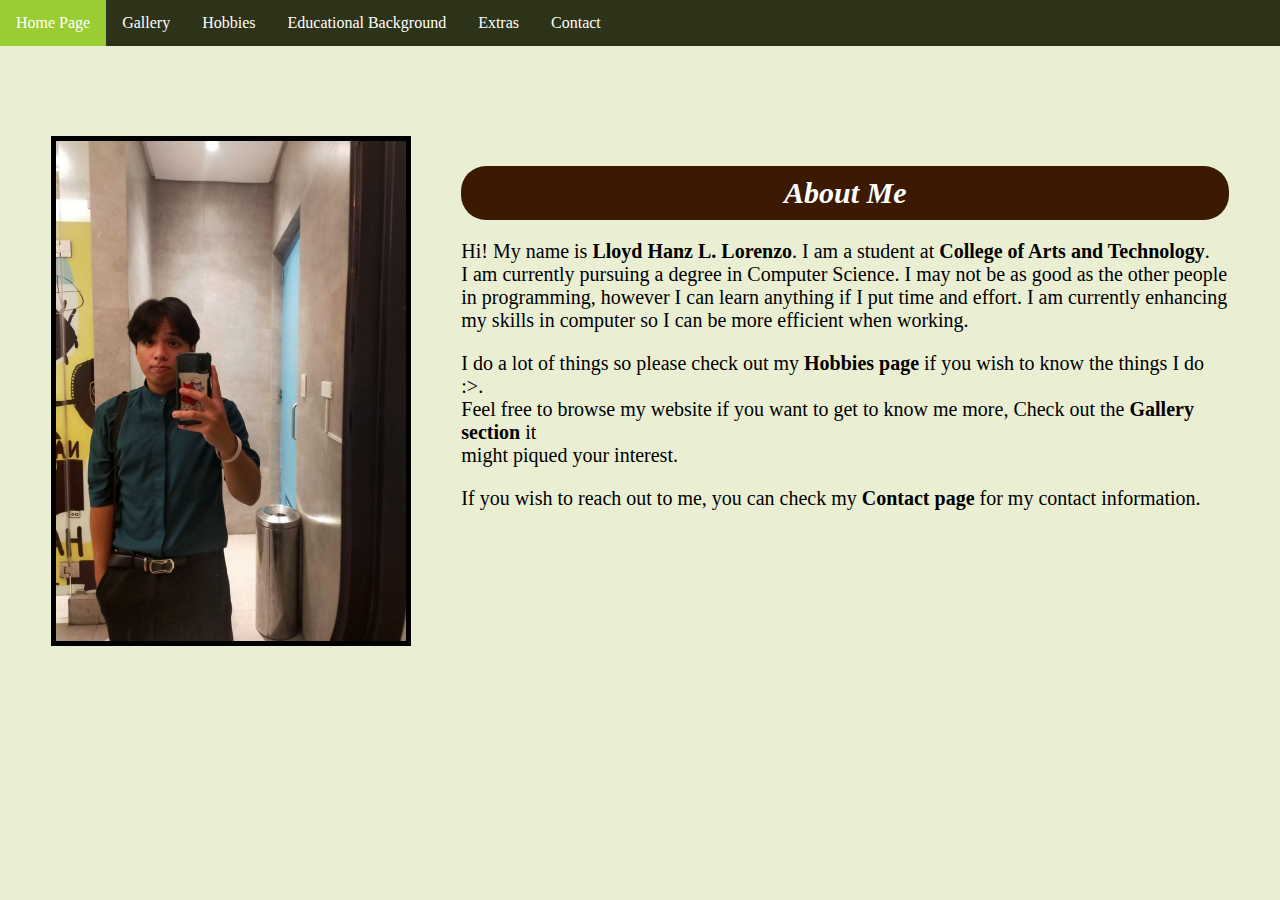
<file: index.html>
<!DOCTYPE html>
<html lang="en">
<head>
    <link rel="stylesheet" href="WebsiteDesign.css">  
    <title> Home Page </title>
    
    <meta charset="UTF-8">
    <meta name="viewport" content="width=device-width, initial-scale=1.0">
</head>
<body>
    <nav>
        <ul>
            <li><a class="active" href="index.html" target="_parent">Home Page</a></li>
            <li><a  href="gallery.html" target="_parent">Gallery</a></li>
            <li><a  href="Hobbies.html" target="_parent">Hobbies</a></li>
            <li><a  href="Educational Background.html" target="_parent">Educational Background</a></li>
            <li><a  href="Extras.html" target="_parent">Extras</a></li>
            <li><a  href="Contact.html" target="_parent">Contact</a></li>
        </ul>
    </nav>
    <div class="image-text-container">
            <div class="myImage">
                <img src="My Picture.jpg" alt="Lloyd Hanz L. Lorenzo">
            </div>
        <div class="text-container-for-index">
            <h3 id="mainPageHeader">About Me</h3>
            <p>Hi! My name is <strong>Lloyd Hanz L. Lorenzo</strong>. I am a student at <strong>College of Arts and Technology</strong>. 
            <br> I am currently pursuing a degree in Computer Science. I may not be as good as the other people
            <br> in programming, however I can learn anything if I put time and effort. I am currently enhancing
            <br> my skills in computer so I can be more efficient when working.   
            </p>

            <p> I do a lot of things so please check out my <strong>Hobbies page</strong> if you wish to know the things I do :>.
            <br> Feel free to browse my website if you want to get to know me more, Check out the <strong>Gallery section</strong> it 
            <br>might piqued your interest.
            <p>If you wish to reach out to me, you can check my <strong>Contact page</strong> for my contact information.
            </p>
            </p>
        </div>
    </div>


</body>
</html>
</file>
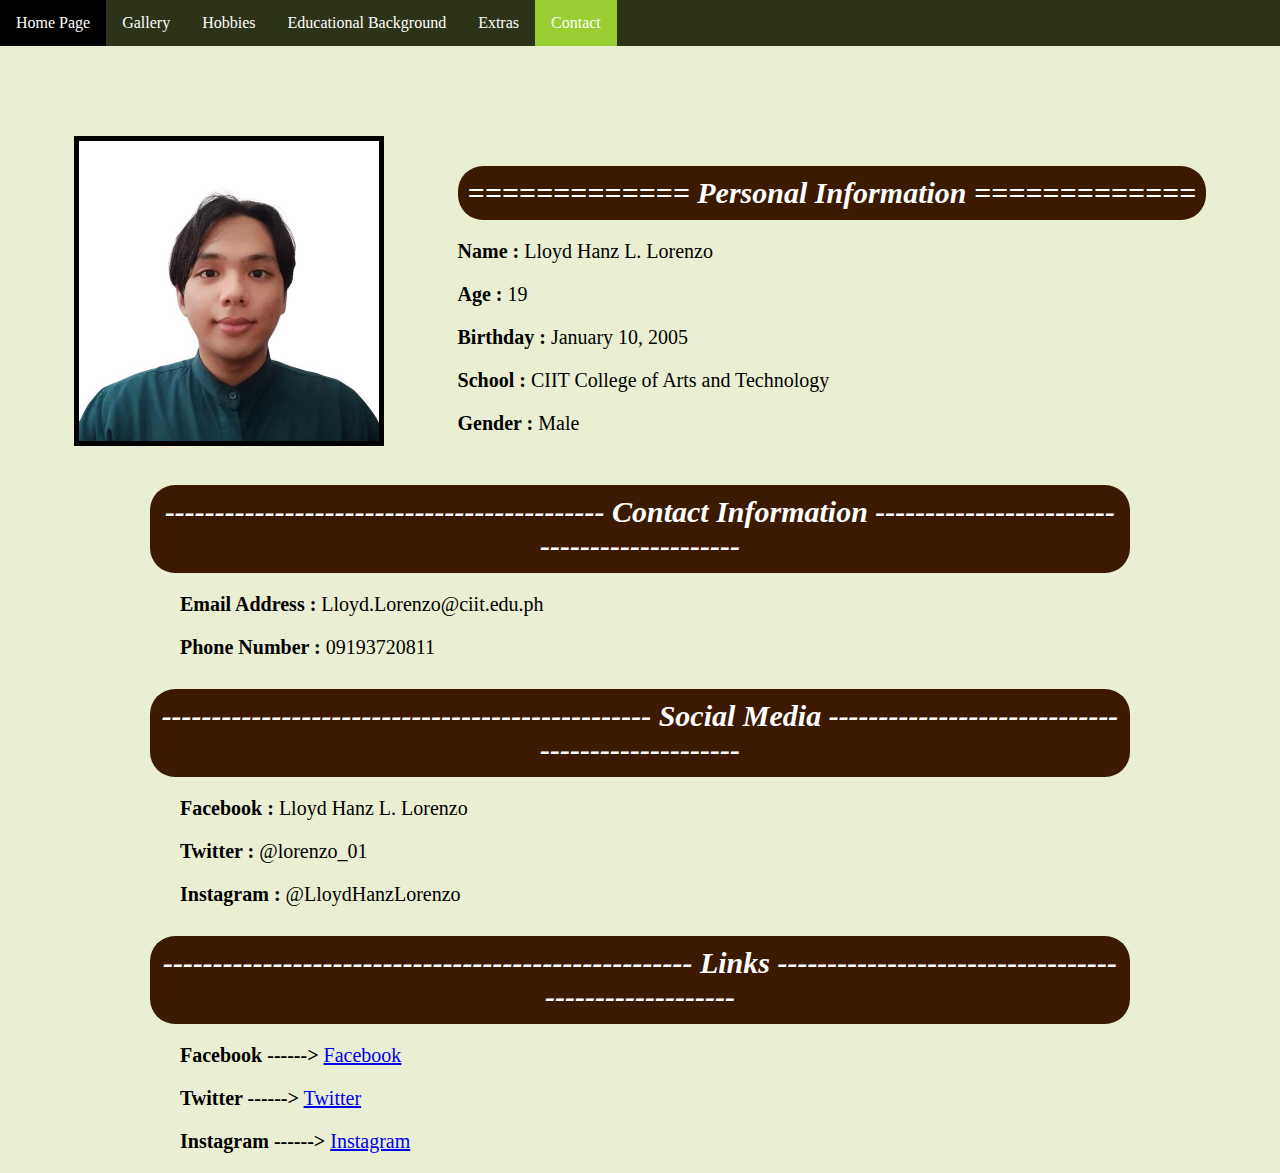
<file: Contact.html>
<!DOCTYPE html>
<html lang="en">
<head>
    <link rel="stylesheet" href="WebsiteDesign.css">  
    <title> Contact </title>
    
    <meta charset="UTF-8">
    <meta name="viewport" content="width=device-width, initial-scale=1.0">
</head>
<body>
    <nav>
        <ul>
            <li><a  href="index.html" target="_parent">Home Page</a></li>
            <li><a  href="gallery.html" target="_parent">Gallery</a></li>
            <li><a  href="Hobbies.html" target="_parent">Hobbies</a></li>
            <li><a  href="Educational Background.html" target="_parent">Educational Background</a></li>
            <li><a  href="Extras.html" target="_parent">Extras</a></li>
            <li><a  class="active" href="Contact.html" target="_parent">Contact</a></li>
        </ul>
    </nav>
 
<div class="image-text-container-for-contact">
    <div class="myImage-for-contact">
        <img src="2 by 2 Picture_Lorenzo.jpg" alt="Lloyd Hanz L. Lorenzo">
        </div>
    <div class="text-container-for-contact">
        <h3 id="mainPageHeader">============= Personal Information =============</h3>
        <p><strong>Name : </strong> Lloyd Hanz L. Lorenzo</p>
        <p><strong>Age  : </strong> 19</p>
        <p><strong>Birthday : </strong> January 10, 2005</p>
        <p><strong>School : </strong> CIIT College of Arts and Technology</p>
        <p><strong>Gender : </strong> Male</p>
    </div>
</div>
    <h3 id="pageHeader">-------------------------------------------- Contact Information --------------------------------------------</h3>
    <p class="contact-paragraph"><strong>Email Address :</strong> Lloyd.Lorenzo@ciit.edu.ph</p>
    <p class="contact-paragraph"><strong>Phone Number :</strong> 09193720811</p>

    <h3 id="pageHeader">------------------------------------------------- Social Media -------------------------------------------------</h3>
    <p class="contact-paragraph"><strong>Facebook :</strong> Lloyd Hanz L. Lorenzo</p>
    <p class="contact-paragraph"><strong>Twitter :</strong> @lorenzo_01</p>
    <p class="contact-paragraph"><strong>Instagram :</strong>  @LloydHanzLorenzo</p>
    
    <h3 id="pageHeader">----------------------------------------------------- Links -----------------------------------------------------</h3>
    <p class="contact-paragraph"><strong>Facebook ------></strong> <a class="link" href="https://www.facebook.com/lloydhanz.lorenzo.1" target="_blank">Facebook</a></p>
    <p class="contact-paragraph"><strong>Twitter ------></strong> <a class="link" href="https://twitter.com/Sairentokira20" target="_blank">Twitter</a></p>
    <p class="contact-paragraph"><strong>Instagram ------></strong> <a class="link" href="https://www.instagram.com/sairentokira10/" target="_blank">Instagram</a></p>

    
</body>
</html>
</file>
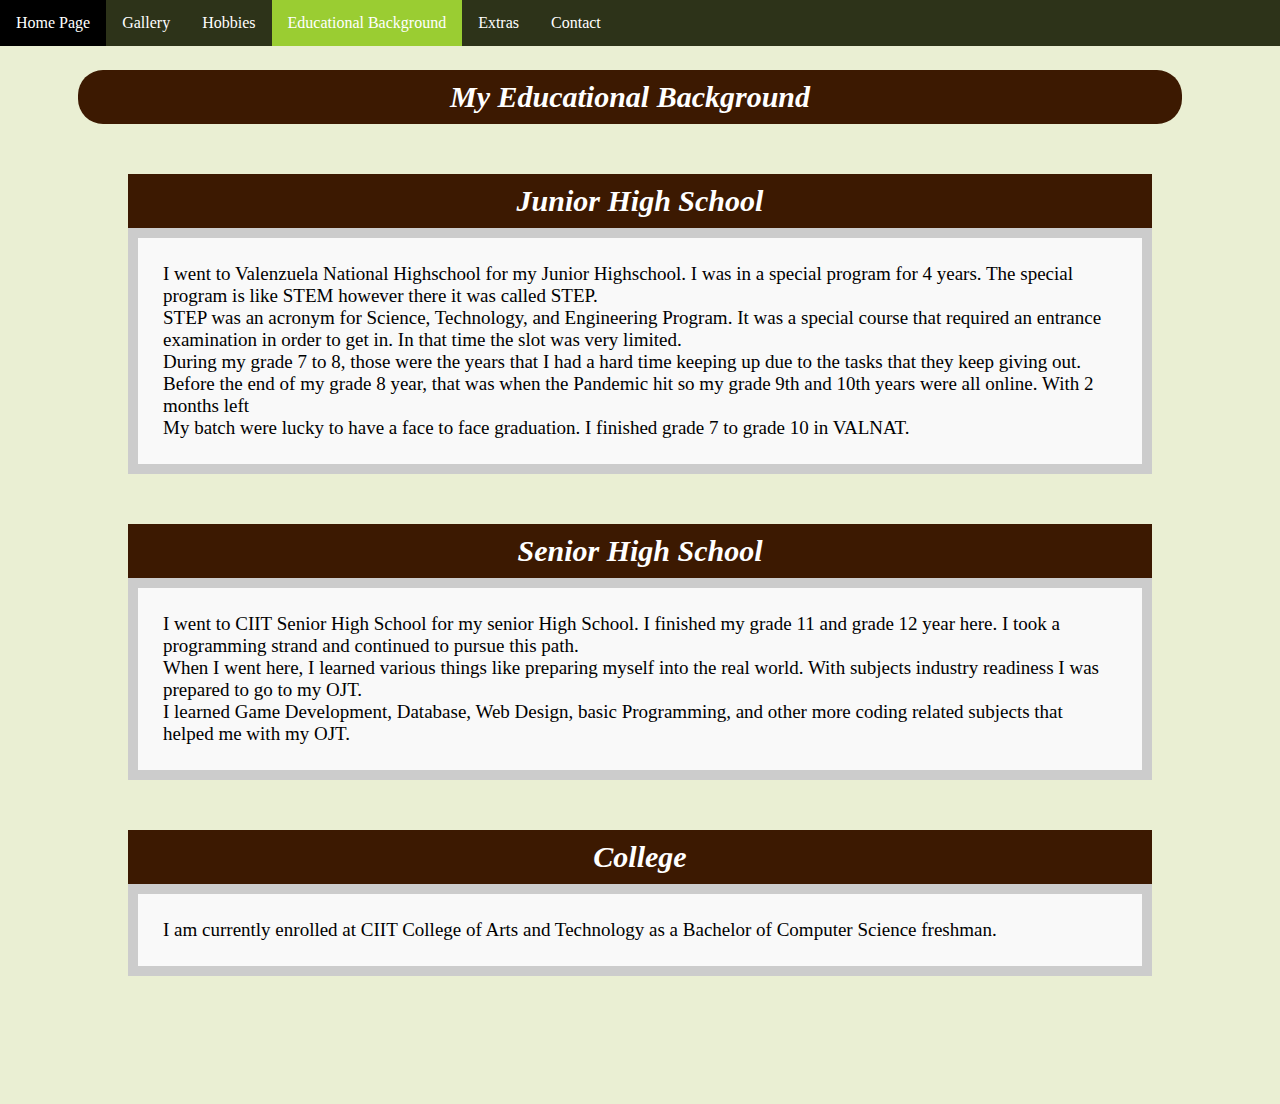
<file: Educational Background.html>
<!DOCTYPE html>
<html lang="en">
<head>
    <link rel="stylesheet" href="WebsiteDesign.css">  
    <title> Educational Background </title>
    
    <meta charset="UTF-8">
    <meta name="viewport" content="width=device-width, initial-scale=1.0">
</head>
<body>
    <nav>
        <ul>
            <li><a  href="index.html" target="_parent">Home Page</a></li>
            <li><a  href="gallery.html" target="_parent">Gallery</a></li>
            <li><a  href="Hobbies.html" target="_parent">Hobbies</a></li>
            <li><a  class="active" href="Educational Background.html" target="_parent">Educational Background</a></li>
            <li><a  href="Extras.html" target="_parent">Extras</a></li>
            <li><a  href="Contact.html" target="_parent">Contact</a></li>
        </ul>
    </nav>

<div class="body-container">
    <h2 class = "header2Style3"> My Educational Background </h2>

    <h2 class = "header2Style2"><strong>Junior High School</strong></h2>
        <p class="background-design">
        I went to Valenzuela National Highschool for my Junior Highschool. I was in a special program for 4 years. The special program is like STEM however there it was called STEP. 
        <br>
        STEP was an acronym for Science, Technology, and Engineering Program. It was a special course that required an entrance examination in order to get in. In that time the slot was very limited.
        <br>
        During my grade 7 to 8, those were the years that I had a hard time keeping up due to the tasks that they keep giving out.
        <br>
        Before the end of my grade 8 year, that was when the Pandemic hit so my grade 9th and 10th years were all online. With 2 months left
        <br>
        My batch were lucky to have a face to face graduation. I finished grade 7 to grade 10 in VALNAT.
        </p>

        <h2 class = "header2Style2"><strong>Senior High School</strong></h2>
        <p class="background-design">
        I went to CIIT Senior High School for my senior High School. I finished my grade 11 and grade 12 year here. I took a programming strand and continued to pursue this path.
        <br>
        When I went here, I learned various things like preparing myself into the real world. With subjects industry readiness I was prepared to go to my OJT.
        <br>
        I learned Game Development, Database, Web Design, basic Programming, and other more coding related subjects that helped me with my OJT.
        </p>

        <h2 class = "header2Style2"><strong>College</strong></h2>
        <p class="background-design">
        I am currently enrolled at CIIT College of Arts and Technology as a Bachelor of Computer Science freshman.
        </p>
</div>


</body>
</html>
</file>
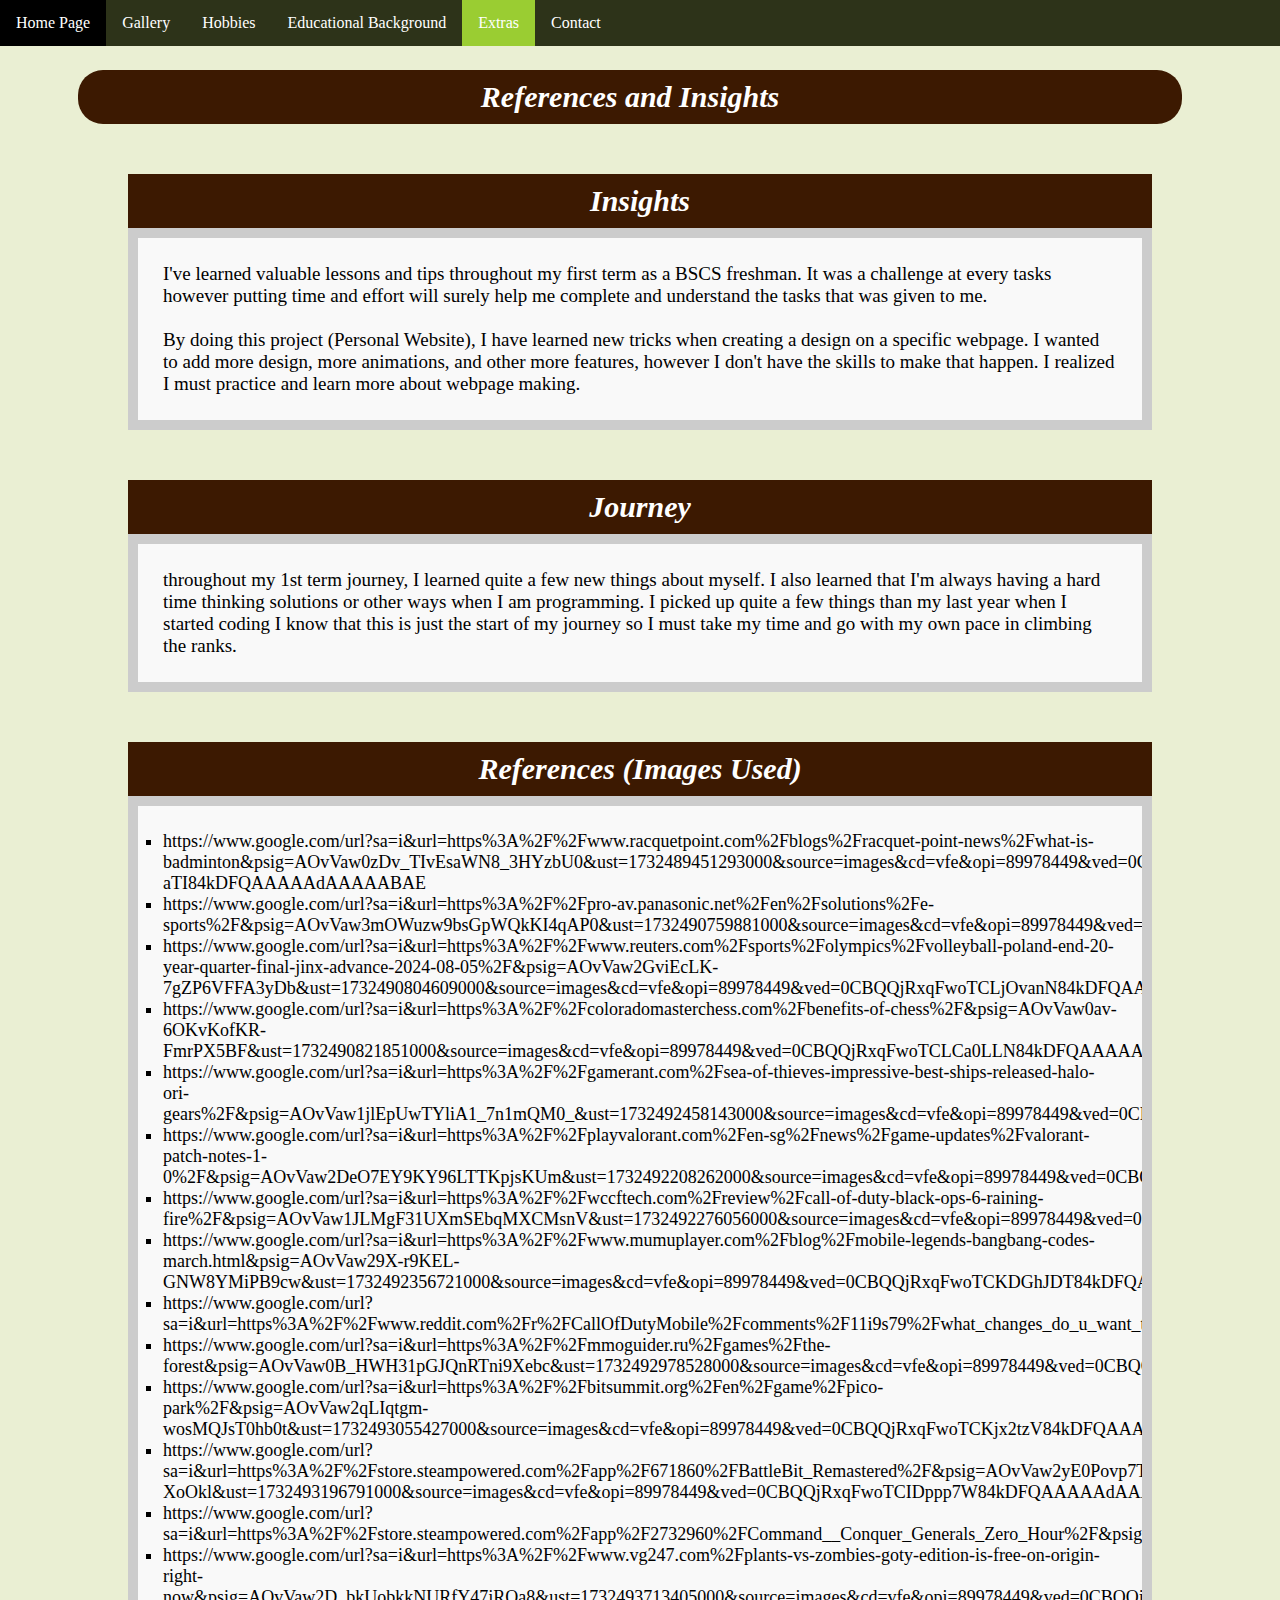
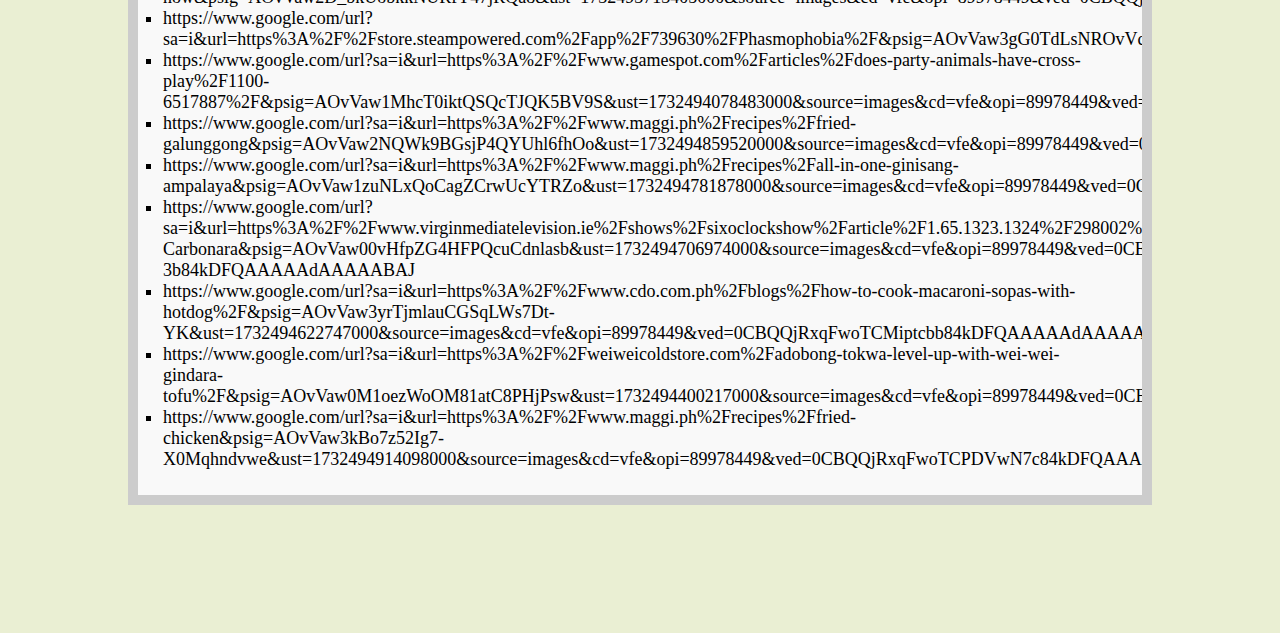
<file: Extras.html>
<!DOCTYPE html>
<html lang="en">
<head>
    <link rel="stylesheet" href="WebsiteDesign.css">  
    <title> Gallery </title>
    
    <meta charset="UTF-8">
    <meta name="viewport" content="width=device-width, initial-scale=1.0">
</head>
<body>
    <nav>
        <ul>
            <li><a  href="index.html" target="_parent">Home Page</a></li>
            <li><a  href="gallery.html" target="_parent">Gallery</a></li>
            <li><a  href="Hobbies.html" target="_parent">Hobbies</a></li>
            <li><a  href="Educational Background.html" target="_parent">Educational Background</a></li>
            <li><a  class="active" href="Extras.html" target="_parent">Extras</a></li>
            <li><a  href="Contact.html" target="_parent">Contact</a></li>
        </ul>
    </nav>

<div class="body-container">
    <h2 class = "header2Style3"> References and Insights </h2>

    <h2 class = "header2Style2"><strong>Insights</strong></h2>
        <p class="background-design">
            I've learned valuable lessons and tips throughout my first term as a BSCS freshman. It was a challenge at every tasks
            however putting time and effort will surely help me complete and understand the tasks that was given to me.
            <br><br>
            By doing this project (Personal Website), I have learned new tricks when creating a design on a specific webpage.
            I wanted to add more design, more animations, and other more features, however I don't have the skills to make that happen.
            I realized I must practice and learn more about webpage making.
        </p>
    <h2 class = "header2Style2"><strong>Journey</strong></h2>
        <p class="background-design">
            throughout my 1st term journey, I learned quite a few new things about myself. I also learned that I'm always having a hard
            time thinking solutions or other ways when I am programming. I picked up quite a few things than my last year when I started coding
            I know that this is just the start of my journey so I must take my time and go with my own pace in climbing the ranks.
        </p>
    <h2 class="header2Style2"><strong>References (Images Used)</strong></h2>
        <ul class="b">
            <li style="font-size: 18px;">https://www.google.com/url?sa=i&url=https%3A%2F%2Fwww.racquetpoint.com%2Fblogs%2Fracquet-point-news%2Fwhat-is-badminton&psig=AOvVaw0zDv_TIvEsaWN8_3HYzbU0&ust=1732489451293000&source=images&cd=vfe&opi=89978449&ved=0CBQQjRxqFwoTCIje-aTI84kDFQAAAAAdAAAAABAE</li>
            <li style="font-size: 18px;">https://www.google.com/url?sa=i&url=https%3A%2F%2Fpro-av.panasonic.net%2Fen%2Fsolutions%2Fe-sports%2F&psig=AOvVaw3mOWuzw9bsGpWQkKI4qAP0&ust=1732490759881000&source=images&cd=vfe&opi=89978449&ved=0CBQQjRxqFwoTCIjMhZTN84kDFQAAAAAdAAAAABAE</li>
            <li style="font-size: 18px;">https://www.google.com/url?sa=i&url=https%3A%2F%2Fwww.reuters.com%2Fsports%2Folympics%2Fvolleyball-poland-end-20-year-quarter-final-jinx-advance-2024-08-05%2F&psig=AOvVaw2GviEcLK-7gZP6VFFA3yDb&ust=1732490804609000&source=images&cd=vfe&opi=89978449&ved=0CBQQjRxqFwoTCLjOvanN84kDFQAAAAAdAAAAABAE</li>
            <li style="font-size: 18px;">https://www.google.com/url?sa=i&url=https%3A%2F%2Fcoloradomasterchess.com%2Fbenefits-of-chess%2F&psig=AOvVaw0av-6OKvKofKR-FmrPX5BF&ust=1732490821851000&source=images&cd=vfe&opi=89978449&ved=0CBQQjRxqFwoTCLCa0LLN84kDFQAAAAAdAAAAABAR</li>
            <li style="font-size: 18px;">https://www.google.com/url?sa=i&url=https%3A%2F%2Fgamerant.com%2Fsea-of-thieves-impressive-best-ships-released-halo-ori-gears%2F&psig=AOvVaw1jlEpUwTYliA1_7n1mQM0_&ust=1732492458143000&source=images&cd=vfe&opi=89978449&ved=0CBQQjRxqFwoTCIDoi77T84kDFQAAAAAdAAAAABAe</li>
            <li style="font-size: 18px;">https://www.google.com/url?sa=i&url=https%3A%2F%2Fplayvalorant.com%2Fen-sg%2Fnews%2Fgame-updates%2Fvalorant-patch-notes-1-0%2F&psig=AOvVaw2DeO7EY9KY96LTTKpjsKUm&ust=1732492208262000&source=images&cd=vfe&opi=89978449&ved=0CBQQjRxqFwoTCMCe08bS84kDFQAAAAAdAAAAABAW</li>
            <li style="font-size: 18px;">https://www.google.com/url?sa=i&url=https%3A%2F%2Fwccftech.com%2Freview%2Fcall-of-duty-black-ops-6-raining-fire%2F&psig=AOvVaw1JLMgF31UXmSEbqMXCMsnV&ust=1732492276056000&source=images&cd=vfe&opi=89978449&ved=0CBQQjRxqFwoTCLji9ubS84kDFQAAAAAdAAAAABAE</li>
            <li style="font-size: 18px;">https://www.google.com/url?sa=i&url=https%3A%2F%2Fwww.mumuplayer.com%2Fblog%2Fmobile-legends-bangbang-codes-march.html&psig=AOvVaw29X-r9KEL-GNW8YMiPB9cw&ust=1732492356721000&source=images&cd=vfe&opi=89978449&ved=0CBQQjRxqFwoTCKDGhJDT84kDFQAAAAAdAAAAABAp</li>
            <li style="font-size: 18px;">https://www.google.com/url?sa=i&url=https%3A%2F%2Fwww.reddit.com%2Fr%2FCallOfDutyMobile%2Fcomments%2F11i9s79%2Fwhat_changes_do_u_want_to_be_added_in_codm%2F&psig=AOvVaw1EhmnmCyOXD2BEdyPWo76F&ust=1732492550249000&source=images&cd=vfe&opi=89978449&ved=0CBQQjRxqFwoTCLDLtenT84kDFQAAAAAdAAAAABAE</li>
            <li style="font-size: 18px;">https://www.google.com/url?sa=i&url=https%3A%2F%2Fmmoguider.ru%2Fgames%2Fthe-forest&psig=AOvVaw0B_HWH31pGJQnRTni9Xebc&ust=1732492978528000&source=images&cd=vfe&opi=89978449&ved=0CBQQjRxqFwoTCLCYwbvV84kDFQAAAAAdAAAAABAJ</li>
            <li style="font-size: 18px;">https://www.google.com/url?sa=i&url=https%3A%2F%2Fbitsummit.org%2Fen%2Fgame%2Fpico-park%2F&psig=AOvVaw2qLIqtgm-wosMQJsT0hb0t&ust=1732493055427000&source=images&cd=vfe&opi=89978449&ved=0CBQQjRxqFwoTCKjx2tzV84kDFQAAAAAdAAAAABAE</li>
            <li style="font-size: 18px;">https://www.google.com/url?sa=i&url=https%3A%2F%2Fstore.steampowered.com%2Fapp%2F671860%2FBattleBit_Remastered%2F&psig=AOvVaw2yE0Povp7T4DsLJl-XoOkl&ust=1732493196791000&source=images&cd=vfe&opi=89978449&ved=0CBQQjRxqFwoTCIDppp7W84kDFQAAAAAdAAAAABAK</li>
            <li style="font-size: 18px;">https://www.google.com/url?sa=i&url=https%3A%2F%2Fstore.steampowered.com%2Fapp%2F2732960%2FCommand__Conquer_Generals_Zero_Hour%2F&psig=AOvVaw3lKUxBgH9kPO2sfGIjQQqm&ust=1732493342625000&source=images&cd=vfe&opi=89978449&ved=0CBQQjRxqFwoTCPC8luXW84kDFQAAAAAdAAAAABAJ</li>
            <li style="font-size: 18px;">https://www.google.com/url?sa=i&url=https%3A%2F%2Fwww.vg247.com%2Fplants-vs-zombies-goty-edition-is-free-on-origin-right-now&psig=AOvVaw2D_bkUobkkNURfY47jRQa8&ust=1732493713405000&source=images&cd=vfe&opi=89978449&ved=0CBQQjRxqGAoTCPD2vZTY84kDFQAAAAAdAAAAABCvAQ</li>
            <li style="font-size: 18px;">https://www.google.com/url?sa=i&url=https%3A%2F%2Fstore.steampowered.com%2Fapp%2F739630%2FPhasmophobia%2F&psig=AOvVaw3gG0TdLsNROvVcub6fc1Yu&ust=1732493925135000&source=images&cd=vfe&opi=89978449&ved=0CBQQjRxqFwoTCODaofnY84kDFQAAAAAdAAAAABAE</li>
            <li style="font-size: 18px;">https://www.google.com/url?sa=i&url=https%3A%2F%2Fwww.gamespot.com%2Farticles%2Fdoes-party-animals-have-cross-play%2F1100-6517887%2F&psig=AOvVaw1MhcT0iktQSQcTJQK5BV9S&ust=1732494078483000&source=images&cd=vfe&opi=89978449&ved=0CBQQjRxqFwoTCPjp4sLZ84kDFQAAAAAdAAAAABAq</li>
            <li style="font-size: 18px;">https://www.google.com/url?sa=i&url=https%3A%2F%2Fwww.maggi.ph%2Frecipes%2Ffried-galunggong&psig=AOvVaw2NQWk9BGsjP4QYUhl6fhOo&ust=1732494859520000&source=images&cd=vfe&opi=89978449&ved=0CBQQjRxqFwoTCJCv_Lbc84kDFQAAAAAdAAAAABAI</li>
            <li style="font-size: 18px;">https://www.google.com/url?sa=i&url=https%3A%2F%2Fwww.maggi.ph%2Frecipes%2Fall-in-one-ginisang-ampalaya&psig=AOvVaw1zuNLxQoCagZCrwUcYTRZo&ust=1732494781878000&source=images&cd=vfe&opi=89978449&ved=0CBQQjRxqFwoTCNDoxpHc84kDFQAAAAAdAAAAABAE</li>
            <li style="font-size: 18px;">https://www.google.com/url?sa=i&url=https%3A%2F%2Fwww.virginmediatelevision.ie%2Fshows%2Fsixoclockshow%2Farticle%2F1.65.1323.1324%2F298002%2FTraditional-Carbonara&psig=AOvVaw00vHfpZG4HFPQcuCdnlasb&ust=1732494706974000&source=images&cd=vfe&opi=89978449&ved=0CBQQjRxqFwoTCKju7-3b84kDFQAAAAAdAAAAABAJ</li>
            <li style="font-size: 18px;">https://www.google.com/url?sa=i&url=https%3A%2F%2Fwww.cdo.com.ph%2Fblogs%2Fhow-to-cook-macaroni-sopas-with-hotdog%2F&psig=AOvVaw3yrTjmlauCGSqLWs7Dt-YK&ust=1732494622747000&source=images&cd=vfe&opi=89978449&ved=0CBQQjRxqFwoTCMiptcbb84kDFQAAAAAdAAAAABAE</li>
            <li style="font-size: 18px;">https://www.google.com/url?sa=i&url=https%3A%2F%2Fweiweicoldstore.com%2Fadobong-tokwa-level-up-with-wei-wei-gindara-tofu%2F&psig=AOvVaw0M1oezWoOM81atC8PHjPsw&ust=1732494400217000&source=images&cd=vfe&opi=89978449&ved=0CBQQjRxqFwoTCNCw2tza84kDFQAAAAAdAAAAABAE</li>
            <li style="font-size: 18px;">https://www.google.com/url?sa=i&url=https%3A%2F%2Fwww.maggi.ph%2Frecipes%2Ffried-chicken&psig=AOvVaw3kBo7z52Ig7-X0Mqhndvwe&ust=1732494914098000&source=images&cd=vfe&opi=89978449&ved=0CBQQjRxqFwoTCPDVwN7c84kDFQAAAAAdAAAAABAQ</li>
        </ul>
        
</div>
</body>
</html>
</file>
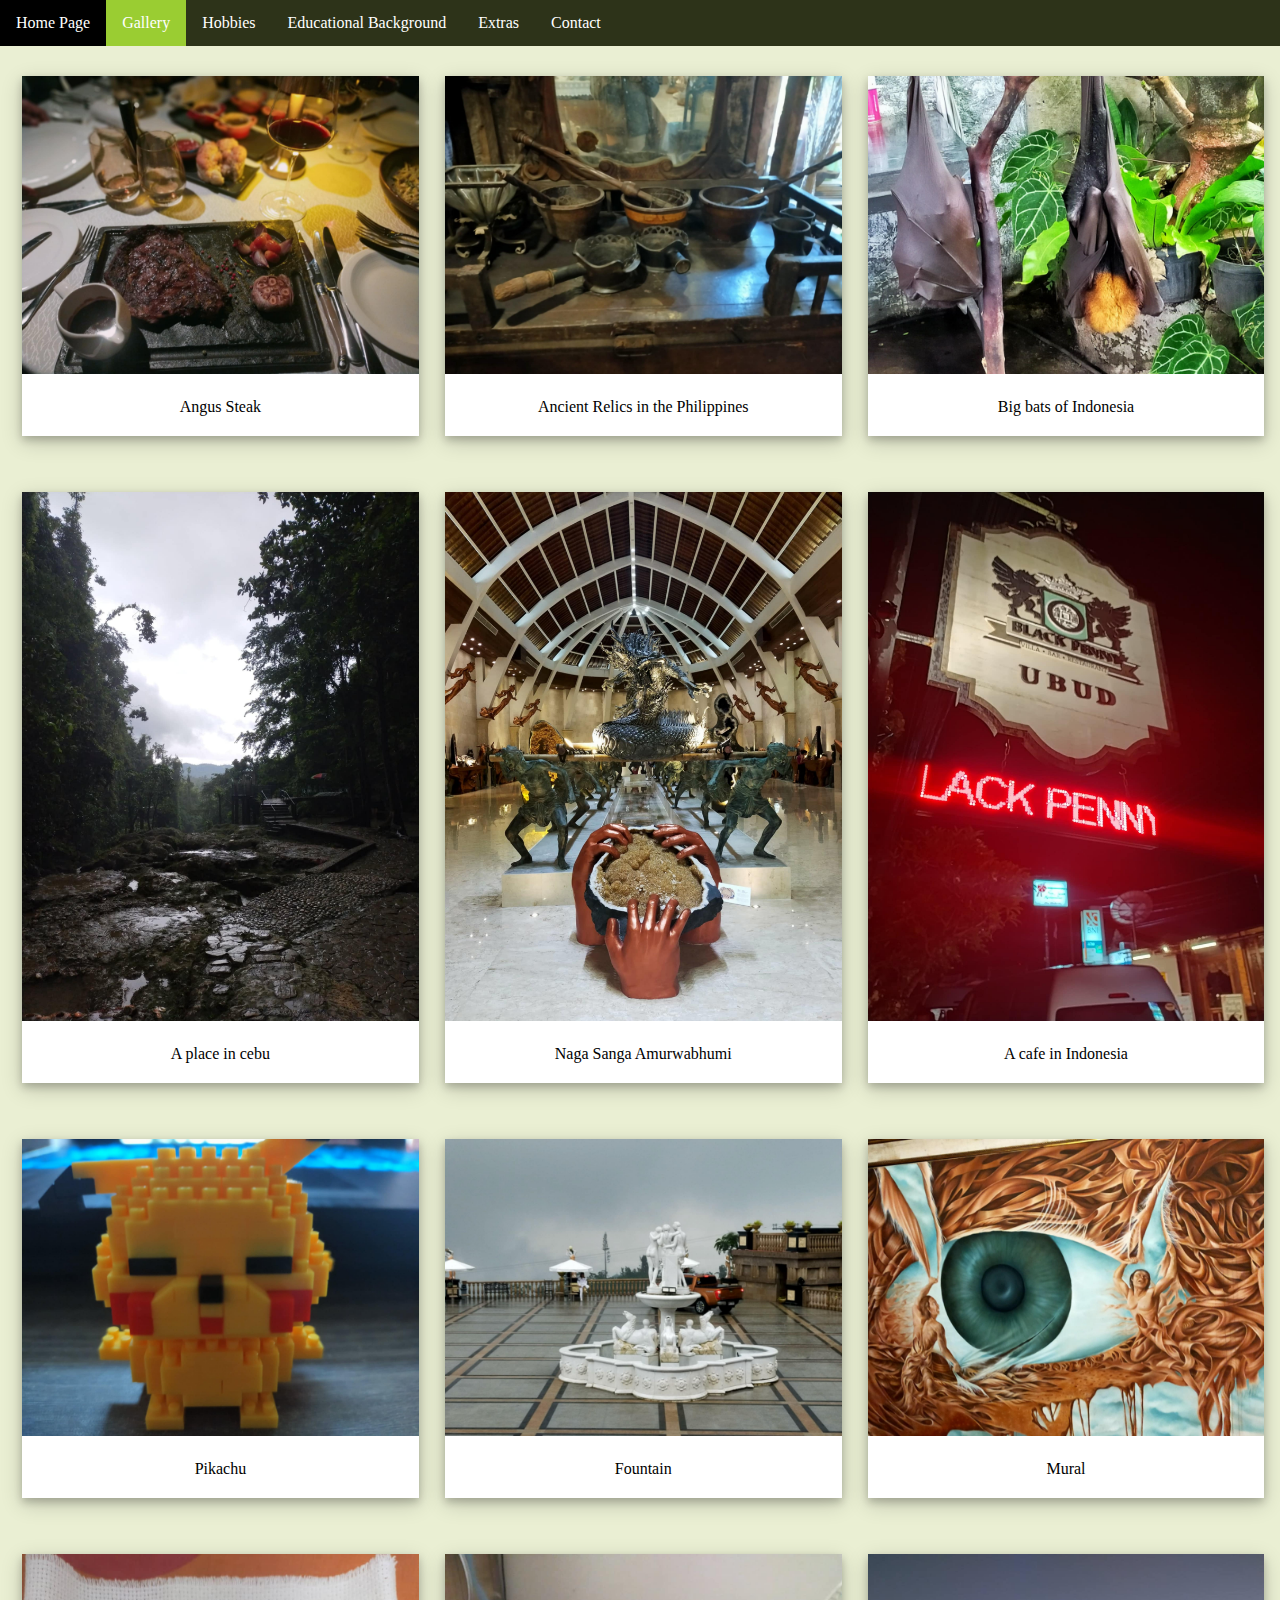
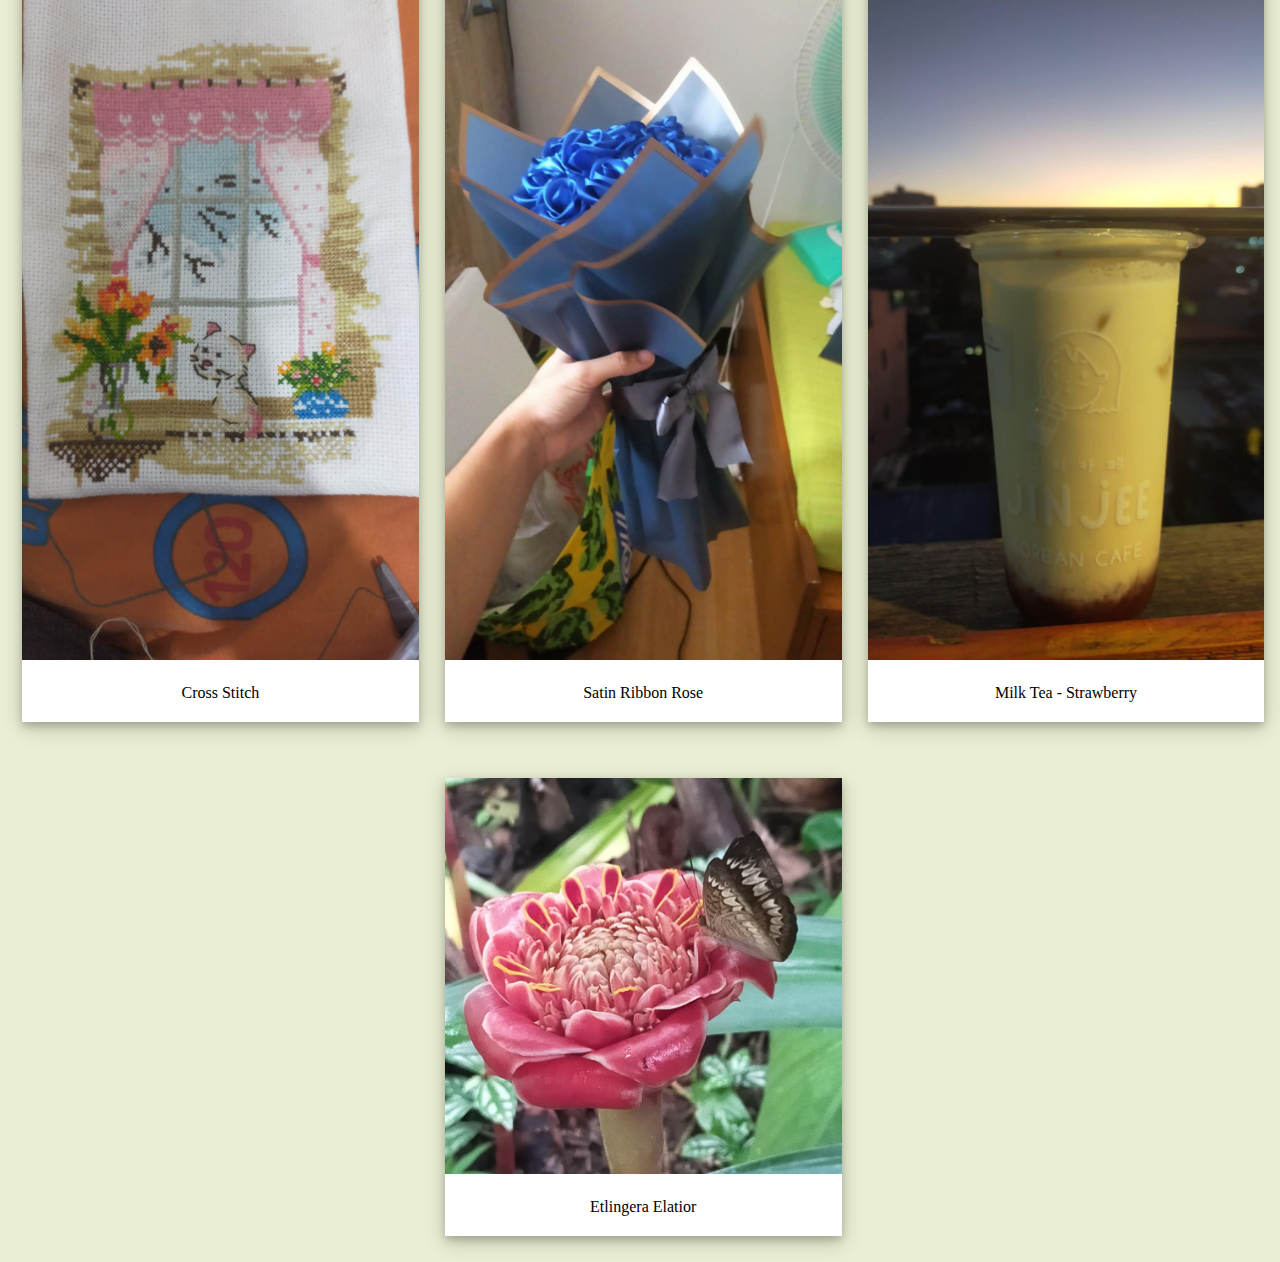
<file: gallery.html>
<!DOCTYPE html>
<html lang="en">
<head>
    <link rel="stylesheet" href="WebsiteDesign.css">  
    <title> Gallery </title>
    
    <meta charset="UTF-8">
    <meta name="viewport" content="width=device-width, initial-scale=1.0">
</head>
<body>
    <nav>
        <ul>
            <li><a  href="index.html" target="_parent">Home Page</a></li>
            <li><a  class="active" href="gallery.html" target="_parent">Gallery</a></li>
            <li><a  href="Hobbies.html" target="_parent">Hobbies</a></li>
            <li><a  href="Educational Background.html" target="_parent">Educational Background</a></li>
            <li><a  href="Extras.html" target="_parent">Extras</a></li>
            <li><a  href="Contact.html" target="_parent">Contact</a></li>
        </ul>
    </nav>
    
    <div class="polaroid">
        <img src="Angus Steak.jpg" alt="Angus Steak" style="width:100%">
        <div class="polariod-container">
        <p>Angus Steak</p>
        </div>
    </div>
      
    <div class="polaroid">
        <img src="Ancient Relics in the Philippines.jpg" alt="Ancient Relics" style="width:100%">
        <div class="polariod-container">
        <p>Ancient Relics in the Philippines</p>
        </div>
    </div>
    
    <div class="polaroid">
        <img src="Big bats of Indonesia.jpg" alt="Bats" style="width:100%">
        <div class="polariod-container">
        <p>Big bats of Indonesia</p>
        </div>
    </div>

    <div class="polaroid">
        <img src="A place in cebu.jpg" alt="Scenery in Cebu" style="width:100%">
        <div class="polariod-container">
        <p>A place in cebu</p>
        </div>
    </div>
   
    <div class="polaroid">
        <img src="Art Museum Naga Sanga Amurwabhumi.jpg" alt="Naga Sanga Amurwabhumi" style="width:100%">
        <div class="polariod-container">
        <p>Naga Sanga Amurwabhumi</p>
        </div>
    </div>

    <div class="polaroid">
        <img src="Cafe in Indonesia.jpg" alt="Cafe" style="width:100%">
        <div class="polariod-container">
        <p>A cafe in Indonesia</p>
        </div>
    </div>

    <div class="polaroid">
        <img src="Pikachu.jpg" alt="Pikachu" style="width:100%">
        <div class="polariod-container">
        <p>Pikachu</p>
        </div>
    </div>

    <div class="polaroid">
        <img src="Fountain.jpg" alt="Fountain" style="width:100%">
        <div class="polariod-container">
        <p>Fountain</p>
        </div>
    </div>

    <div class="polaroid">
        <img src="Mural.jpg" alt="Mural" style="width:100%">
        <div class="polariod-container">
        <p>Mural</p>
        </div>
    </div>

    <div class="polaroid">
        <img src="Cross Stitch.jpg" alt="Cross Stitch" style="width:100%">
        <div class="polariod-container">
        <p>Cross Stitch</p>
        </div>
    </div>

    <div class="polaroid">
        <img src="Satin Ribbon Rose.jpg" alt="Satin Ribbon Rose" style="width:100%">
        <div class="polariod-container">
        <p>Satin Ribbon Rose</p>
        </div>
    </div>

    <div class="polaroid">
        <img src="Milk Tea - Strawberry.jpg" alt="Milk Tea" style="width:100%">
        <div class="polariod-container">
        <p>Milk Tea - Strawberry</p>
        </div>
    </div>

    <div class="polaroid">
    </div>
    <div class="polaroid">
        <img src="Etlingera Elatior.jpg" alt="Flower in Indonesia" style="width:100%">
        <div class="polariod-container">
        <p>Etlingera Elatior</p>
        </div>
    </div>
    
    <div class="polaroid">
    </div>


</body>
</html>
</file>
<file: WebsiteDesign.css>
body{
    margin: 0;
    padding: 0;
    text-decoration: none;
    list-style: none;
    box-sizing: border-box;
    background-color: #eaefd3;
}

.active{
    background-color: yellowgreen;
    color:white;
}
li a:hover:not(.active){
    background-color: black;
}

ul {
    list-style-type: none;
    margin: 0;
    padding: 0;
    overflow: hidden;
    background-color: #2d3319;
}

li{
    float:left;
}

li a {
    display: block;
    color: white;
    text-align: center;
    padding: 14px 16px;
    text-decoration: none;
}
  
.image-container {
    display: inline-block;
    margin: 30px;
    display: inline-block;
    border: 5px solid black;
    padding-top: 4px;
    padding-left: 4px;
    padding-right: 4px;
}

.text-container {
    display:inline-block;
    font-size: 20px;
}

.body-container{
    margin-top: 5%;
    margin-left: 10%;
    margin-right: 10%;
    margin-bottom: 10%;
}

.header-container
{
    margin-left:15%;
}

.header2Style1
{
    background-color: rgb(60, 25, 1);
    color: #ffffff;
    padding: 10px;
    margin-top: 0px;
    margin-bottom: 2px;
    text-align: center;
    font-size: 30px;
    font-style: oblique;

}

.header2Style2
{
    background-color: rgb(60, 25, 1);
    color: #ffffff;
    padding: 10px;
    margin-top: 0px;
    margin-bottom: 0px;
    text-align: center;
    font-size: 30px;
    font-style: oblique;

}

.header2Style3
{
    background-color: rgb(60, 25, 1);
    color: #ffffff;
    padding: 10px;
    margin-top: -40px;
    margin-bottom: 50px;
    margin-left: -50px;
    margin-right: -30px;
    text-align: center;
    font-size: 30px;
    font-style: oblique;
    border-radius: 25px;

}

.background-design {
    padding: 25px;          
    background-color: #f9f9f9;
    border: 10px solid #ccc; 
    font-size: 19px;
    color: #000000;
    margin-bottom: 50px;
    margin-top: 0px;
}


#mainPageHeader{
    background-color: rgb(60, 25, 1);
    color: #ffffff;
    padding: 10px;
    text-align: center;
    font-size: 30px;
    font-style: oblique;
    border-radius: 25px;
    margin-bottom: 20px;
    
}

#pageHeader{
    margin-left: 150px;
    margin-right: 150px;
    background-color: rgb(60, 25, 1);
    color: #ffffff;
    padding: 10px;
    text-align: center;
    font-size: 30px;
    font-style: oblique;
    border-radius: 25px;
    margin-bottom: 20px;
}

.polaroid {
    display: inline-block;
    width: 31%;
    background-color: white;
    box-shadow: 0 4px 8px 0 rgba(0, 0, 0, 0.2), 0 6px 20px 0 rgba(0, 0, 0, 0.19);
    margin-top: 30px;
    margin-left: 22px;
    margin-bottom: 22px;
    overflow: hidden;
}
  
.polariod-container {
    gap: 20px; 
    flex-wrap: wrap; 
    margin: 20px;
    text-align: center;

}

.myImage{
    width: 350px;
    height: 500px;
    border: 5px solid black;
}

.myImage img {
    width: 100%;
    height: 100%;
    object-fit: cover; 
}


.text-container-for-index {
    font-size: 20px;
    max-width: 60%;
}

.image-text-container {
    display: flex;
    justify-content: space-evenly;
    margin-top: 90px;
}

.text-container-for-contact {
    font-size: 20px;
    max-width: 60%;
}

.image-text-container-for-contact {
    display: flex;
    justify-content: space-evenly;
    margin-top: 90px;
}

.myImage-for-contact{
    width: 300px;
    height: 300px;
    border: 5px solid black;
}

.myImage-for-contact img {
    width: 100%;
    height: 100%;
    object-fit: cover; 
}

.contact-paragraph{
    margin-left: 180px;
    font-size: 20px;
}

ul.b {
    list-style-type: square; 
    padding: 25px;          
    background-color: #f9f9f9;
    border: 10px solid #ccc; 
    font-size: 24px;
    color: #000000;
    margin-bottom: 50px;
    margin-top: 0px;

}

li b {
    font-size: 20px;
    color: #333;             
    padding: 5px;          
    transition: background-color 0.3s; 
}

ul.b li {
    float: none; 
    display: list-item; 
}
</file>
